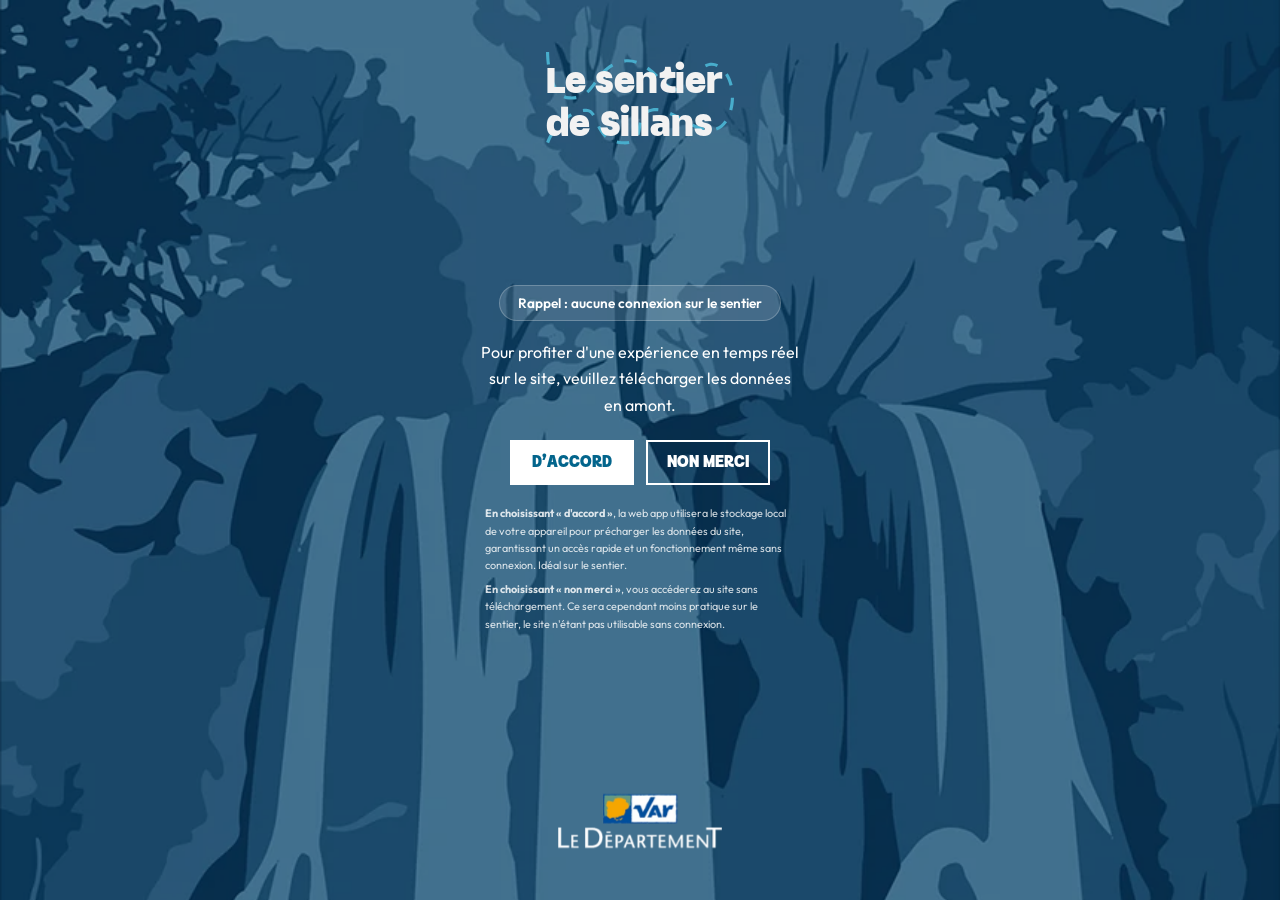
<file: index.html>
<!DOCTYPE html>
<html lang="fr">
<head>
    <meta charset="UTF-8">
    <meta name="viewport" content="width=device-width, initial-scale=1.0">
    <script src="version.js"></script>
    <script>if(localStorage.getItem('dlVersion')!==APP_VERSION){localStorage.removeItem('dlDone');}if(!localStorage.getItem('dlDone')&&!sessionStorage.getItem('acPassed')){location.replace('accueil.html');}</script>
    <title>Le Sentier de Sillans</title>
    <link rel="stylesheet" href="style.css">
</head>
<body>
    <script src="splash.js"></script>

    <header class="header">
        <div class="header-logo">
            <img src="images/logo.svg" alt="Le sentier de Sillans" class="logo-img">
        </div>
        <div class="header-weather">
            <svg id="weatherIcon" class="weather-icon" aria-hidden="true" viewBox="0 0 48 40" fill="none" xmlns="http://www.w3.org/2000/svg">
                <circle cx="30" cy="14" r="9" fill="white" opacity="0.9"/>
                <path d="M30 5 L30 2M30 23 L30 26M39 14 L42 14M21 14 L18 14M36.4 8.6 L38.5 6.5M23.6 19.4 L21.5 21.5M36.4 19.4 L38.5 21.5M23.6 8.6 L21.5 6.5" stroke="white" stroke-width="2" stroke-linecap="round" opacity="0.7"/>
                <rect x="6" y="20" width="28" height="14" rx="7" fill="white"/>
                <rect x="12" y="14" width="16" height="12" rx="6" fill="white"/>
            </svg>
            <span id="weatherText" class="weather-text">Couvert • 25°C</span>
        </div>
    </header>

    <main class="main-content">
        <div class="poi-notif" id="poiNotif" aria-live="polite"></div>
        <div class="map-container" id="mapContainer">
            <img src="images/carte.webp" alt="Carte du sentier de Sillans" class="map-image" id="mapImage" draggable="false">

            <!-- Panneau droit : téléchargement + interdictions -->
            <div class="prohib-panel">

                <!-- Téléchargement -->
                <div class="prohib-item" id="dlWidget">
                    <button class="dl-icon-btn" id="dlTriggerBtn" aria-label="Télécharger les données">
                        <svg viewBox="0 0 24 24" fill="none" xmlns="http://www.w3.org/2000/svg">
                            <path d="M21 15v4a2 2 0 01-2 2H5a2 2 0 01-2-2v-4" stroke="currentColor" stroke-width="2.5" stroke-linecap="round" stroke-linejoin="round"/>
                            <polyline points="7 10 12 15 17 10" stroke="currentColor" stroke-width="2.5" stroke-linecap="round" stroke-linejoin="round" fill="none"/>
                            <line x1="12" y1="15" x2="12" y2="3" stroke="currentColor" stroke-width="2.5" stroke-linecap="round"/>
                        </svg>
                    </button>
                    <div class="dl-content">
                        <div id="dlStateInit">
                            <p class="dl-panel-title">TÉLÉCHARGER LES DONNÉES<br>POUR UNE MEILLEURE NAVIGATION</p>
                            <div class="dl-panel-choices">
                                <button class="dl-btn-ok" id="dlBtnOk">D'ACCORD</button>
                                <button class="dl-btn-no" id="dlBtnNo">NON MERCI</button>
                            </div>
                        </div>
                        <div id="dlStateProgress" class="dl-hidden">
                            <p class="dl-panel-sub">Téléchargement en cours.</p>
                            <div class="dl-progress-track">
                                <div class="dl-progress-fill" id="dlProgressFill"></div>
                            </div>
                        </div>
                        <div id="dlStateDone" class="dl-hidden">
                            <p class="dl-panel-sub">Téléchargement fini.</p>
                            <svg class="dl-check-svg" viewBox="0 0 40 40" xmlns="http://www.w3.org/2000/svg">
                                <circle cx="20" cy="20" r="18" fill="#03658C"/>
                                <polyline points="11,20 17,27 29,12" fill="none" stroke="white" stroke-width="2.8" stroke-linecap="round" stroke-linejoin="round"/>
                            </svg>
                        </div>
                    </div>
                </div>

                <!-- Langue (démo visuelle) -->
                <button class="prohib-item lang-item" id="langBtn" aria-label="Changer de langue">
                    <span class="lang-code lang-current" id="langCurrent">FR</span>
                    <span class="lang-code lang-other" id="langOther">EN</span>
                </button>

                <!-- Baignade interdite -->
                <button class="prohib-item" id="prohibBtn1" aria-label="Baignade interdite">
                    <div class="prohib-icon">
                        <svg viewBox="0 0 24 24" fill="none" xmlns="http://www.w3.org/2000/svg">
                            <circle cx="14" cy="4" r="2" fill="#1A87AC"/>
                            <path d="M3 11l4 1.5 4-5 4.5 2" stroke="#1A87AC" stroke-width="2.8" stroke-linecap="round" stroke-linejoin="round"/>
                            <path d="M2 17c1.5-1.2 3-1.2 4.5 0s3 1.2 4.5 0 3-1.2 4.5 0 3 1.2 4.5 0" stroke="#1A87AC" stroke-width="2.4" stroke-linecap="round"/>
                            <path d="M2 21c1.5-1.2 3-1.2 4.5 0s3 1.2 4.5 0 3-1.2 4.5 0 3 1.2 4.5 0" stroke="#1A87AC" stroke-width="2.4" stroke-linecap="round"/>
                        </svg>
                    </div>
                    <div class="prohib-body">
                        <span class="prohib-title">Baignade interdite</span>
                        <span class="prohib-desc">Cours d'eau protégé</span>
                    </div>
                </button>

                <!-- Feu et cigarettes interdits -->
                <button class="prohib-item" id="prohibBtn2" aria-label="Fumer et faire du feu sont interdits">
                    <div class="prohib-icon">
                        <svg viewBox="0 0 24 24" fill="none" xmlns="http://www.w3.org/2000/svg">
                            <path d="M8.5 14.5A2.5 2.5 0 0011 12c0-1.38-.5-2-1-3-1.072-2.143-.224-4.054 2-6 .5 2.5 2 4.9 4 6.5 2 1.6 3 3.5 3 5.5a7 7 0 11-14 0c0-1.153.433-2.294 1-3a2.5 2.5 0 002.5 2.5z" stroke="#C67C24" stroke-width="2.4" stroke-linecap="round" stroke-linejoin="round"/>
                        </svg>
                    </div>
                    <div class="prohib-body">
                        <span class="prohib-title">Feu interdit</span>
                        <span class="prohib-desc">Risque d'incendie de forêt</span>
                    </div>
                </button>

            </div>
        </div>

        <div class="poi-banner" id="poiBanner">
            <div class="poi-banner-inner" id="poiBannerInner">
                <h2 class="poi-banner-title" id="poiBannerTitle"></h2>
                <div class="poi-banner-divider"></div>
                <div class="poi-banner-body">
                    <p class="poi-banner-desc" id="poiBannerDesc"></p>
                    <div class="poi-banner-thumb" id="poiBannerThumb"></div>
                </div>
                <div class="poi-banner-actions">
                    <button class="poi-banner-btn-primary" id="btnPoiSavoirPlus">En savoir plus</button>
                    <button class="poi-banner-btn-secondary" id="btnPoiValider">VALIDER L'ÉTAPE</button>
                </div>
            </div>
        </div>
    </main>

    <footer class="footer">
        <button class="footer-btn" aria-label="Informations" onclick="window.goTo('info.html')">
            <svg viewBox="0 0 24 24" fill="none" xmlns="http://www.w3.org/2000/svg">
                <circle cx="12" cy="12" r="10" stroke="#1a6b8a" stroke-width="2"/>
                <path d="M12 11 L12 17" stroke="#1a6b8a" stroke-width="2.5" stroke-linecap="round"/>
                <circle cx="12" cy="7.5" r="1.2" fill="#1a6b8a"/>
            </svg>
        </button>

        <div class="footer-center">
            <button class="footer-map-btn" aria-label="Carte">
                <svg viewBox="0 0 24 24" fill="none" xmlns="http://www.w3.org/2000/svg">
                    <path d="M12 2C8.13 2 5 5.13 5 9c0 5.25 7 13 7 13s7-7.75 7-13c0-3.87-3.13-7-7-7z" fill="white"/>
                    <circle cx="12" cy="9" r="2.5" fill="#1a6b8a"/>
                </svg>
            </button>
        </div>

        <button class="footer-btn" aria-label="Statistiques" onclick="window.goTo('stats.html')">
            <svg viewBox="0 0 24 24" fill="none" xmlns="http://www.w3.org/2000/svg">
                <rect x="4" y="13" width="3.5" height="7" rx="1" fill="#1a6b8a"/>
                <rect x="10.25" y="8" width="3.5" height="12" rx="1" fill="#1a6b8a"/>
                <rect x="16.5" y="4" width="3.5" height="16" rx="1" fill="#1a6b8a"/>
            </svg>
        </button>
    </footer>

    <div class="confirm-overlay" id="confirmOverlay">
        <div class="confirm-modal">
            <p class="confirm-question">Souhaitez-vous vraiment annuler la validation de cette étape&nbsp;?</p>
            <p class="confirm-warning">Annuler la validation d'une étape entraînera également l'annulation de toutes les étapes suivantes.</p>
            <div class="confirm-actions">
                <button class="confirm-btn-cancel" id="confirmCancel">Annuler</button>
                <button class="confirm-btn-confirm" id="confirmOk">Confirmer</button>
            </div>
        </div>
    </div>

    <script src="transitions.js"></script>
    <script src="weather.js"></script>
    <script src="data.js"></script>
    <script src="map.js"></script>
    <script src="download.js"></script>
</body>
</html>
</file>
<file: style.css>
@font-face {
    font-family: 'Marky';
    src: url('fonts/marky.otf') format('opentype'),
         url('fonts/marky.ttf') format('truetype');
    font-weight: normal;
    font-style: normal;
    font-display: swap;
}

@font-face {
    font-family: 'Outfit';
    src: url('fonts/Outfit-VariableFont_wght.ttf') format('truetype');
    font-weight: 100 900;
    font-style: normal;
    font-display: swap;
}

/* ── CHARTE GRAPHIQUE (couleurs & animations) ── */

:root {
    /* Couleurs */
    --c-primary: #03658C;
    --c-accent:  #48ADCC;
    --c-dark:    #02223a;
    /* Courbes de transition */
    --ease-spring:   cubic-bezier(0.34, 1.4, 0.64, 1);     /* entrées avec rebond */
    --ease-out:      cubic-bezier(0.25, 0.46, 0.45, 0.94); /* glissements (galerie, swipe) */
    --ease-standard: cubic-bezier(0.4, 0, 0.2, 1);         /* micro-interactions */
    /* Durées */
    --dur-in: 0.5s;     /* entrée de page / section */
    --stagger: 0.06s;   /* décalage entre éléments successifs */
}

/* Entrée de section commune à toutes les pages */
@keyframes pageIn {
    from { opacity: 0; transform: translateY(24px); }
    to   { opacity: 1; transform: translateY(0); }
}

* {
    margin: 0;
    padding: 0;
    box-sizing: border-box;
}

body {
    font-family: 'Outfit', sans-serif;
    font-weight: 400;
    background-color: #F2F2F2;
    display: flex;
    flex-direction: column;
    height: 100vh;
    height: 100dvh;
    overflow: hidden;
    max-width: 430px;
    margin: 0 auto;
}

h1, h2, h3 {
    font-family: 'Marky', sans-serif;
    font-weight: normal;
}

h4, h5, h6 {
    font-family: 'Outfit', sans-serif;
    font-weight: 700;
}

p {
    font-family: 'Outfit', sans-serif;
    font-weight: 400;
}

/* ── HEADER ── */

@keyframes slideDown {
    from { transform: translateY(-24px); }
    to   { transform: translateY(0); }
}

.header {
    background-color: #03658C;
    color: white;
    padding: 7px 18px;
    display: flex;
    justify-content: space-between;
    align-items: center;
    border-bottom: 2px solid #48ADCC;
    position: sticky;
    top: 0;
    z-index: 100;
    animation: slideDown var(--dur-in) var(--ease-spring) both;
    animation-delay: calc(var(--stagger) * 1);
}

.header-logo {
    display: flex;
    align-items: center;
    gap: 10px;
}

/* Variante bouton : logo cliquable → retour carte (toutes pages sauf index) */
button.header-logo {
    background: none;
    border: none;
    padding: 0;
    cursor: pointer;
}

.logo-img {
    height: 38px;
    width: auto;
    flex-shrink: 0;
}

.header-weather {
    display: flex;
    align-items: center;
    gap: 8px;
}

.weather-icon {
    width: 36px;
    height: 30px;
    flex-shrink: 0;
}

.weather-text {
    font-size: 0.8rem;
    white-space: nowrap;
    opacity: 0.95;
}

/* ── MAIN ── */

.main-content {
    flex: 1;
    overflow: hidden;
    display: flex;
    min-height: 0;
    position: relative;
}

/* ── MAP ── */

.map-container {
    flex: 1;
    position: relative;
    overflow: hidden;
    touch-action: none;
    cursor: grab;
    background-color: #c8dfc8;
}

.map-image {
    position: absolute;
    top: 0;
    left: 0;
    transform-origin: 0 0;
    will-change: transform;
    user-select: none;
    -webkit-user-drag: none;
    display: block;
    pointer-events: none;
}

.pois-layer {
    position: absolute;
    inset: 0;
    pointer-events: none;
    transform-origin: 0 0;
}

.poi {
    position: absolute;
    width: 30px;
    height: 30px;
    background-color: white;
    border-radius: 50%;
    border: none;
    box-shadow: 0 2px 8px rgba(0, 0, 0, 0.4);
    display: flex;
    align-items: center;
    justify-content: center;
    font-family: 'Marky', sans-serif;
    font-size: 19px;
    color: #03658C;
    pointer-events: auto;
    cursor: pointer;
    transition: background-color 0.2s, color 0.2s, box-shadow 0.2s;
}

.poi::before {
    content: '';
    position: absolute;
    inset: -8px;
    border-radius: 50%;
}

.poi.active,
.poi.validated {
    background-color: #03658C;
    color: white;
    box-shadow: 0 2px 12px rgba(3, 101, 140, 0.5);
}

@keyframes poiNextGlow {
    0%   { box-shadow: 0 2px 8px rgba(0,0,0,0.3), 0 0 0 0px rgba(72, 173, 204, 0.65); }
    70%  { box-shadow: 0 2px 8px rgba(0,0,0,0.05), 0 0 0 10px rgba(72, 173, 204, 0); }
    100% { box-shadow: 0 2px 8px rgba(0,0,0,0.3), 0 0 0 0px rgba(72, 173, 204, 0.65); }
}

.poi.next {
    transition: background-color 0.2s, color 0.2s;
    animation: poiNextGlow 1.8s ease-out infinite;
}

.poi.next::before {
    content: '';
    position: absolute;
    inset: -7px;
    border-radius: 50%;
    border: 3px solid white;
    pointer-events: none;
    animation: poiRingBounce 1.0s ease-in-out infinite;
}

@keyframes poiRingBounce {
    0%, 100% { transform: scale(1); }
    50%       { transform: scale(1.28); }
}

.poi-label {
    display: block;
}

/* ── POI NOTIFICATION ── */

.poi-notif {
    position: absolute;
    top: 10px;
    left: 50%;
    transform: translateX(-50%) translateY(-160%);
    white-space: nowrap;
    background: white;
    color: #2a9d7f;
    border-radius: 10px;
    padding: 10px 20px;
    font-family: 'Outfit', sans-serif;
    font-weight: 700;
    font-size: 0.85rem;
    text-align: center;
    z-index: 50;
    pointer-events: none;
    box-shadow: 0 4px 16px rgba(0, 0, 0, 0.12);
    transition: transform 0.38s var(--ease-spring);
}

.poi-notif.visible {
    transform: translateX(-50%) translateY(0);
}

/* ── POI BANNER ── */

@keyframes bannerSwipeFromRight {
    from { transform: translateX(100%); }
    to   { transform: translateX(0); }
}

@keyframes bannerSwipeFromLeft {
    from { transform: translateX(-100%); }
    to   { transform: translateX(0); }
}

.poi-banner {
    position: absolute;
    bottom: 30px;
    left: 12px;
    right: 12px;
    background: #F2F2F2;
    border-radius: 16px;
    box-shadow: 0 4px 24px rgba(0, 0, 0, 0.18);
    z-index: 40;
    overflow: hidden;
    transform: translateY(120%);
    transition: transform 0.45s var(--ease-spring);
}

.poi-banner.visible {
    transform: translateY(0);
}

.poi-banner-inner {
    padding: 14px 16px 16px;
}

.poi-banner-inner.from-right {
    animation: bannerSwipeFromRight 0.32s var(--ease-out) both;
}

.poi-banner-inner.from-left {
    animation: bannerSwipeFromLeft 0.32s var(--ease-out) both;
}

.poi-banner-title {
    font-family: 'Outfit', sans-serif;
    font-weight: 700;
    font-size: 1rem;
    color: #03658C;
    line-height: 1.25;
    margin-bottom: 8px;
}

.poi-banner-divider {
    border: none;
    border-top: 1.5px dashed #48ADCC;
    margin-bottom: 10px;
    opacity: 0.7;
}

.poi-banner-body {
    display: flex;
    gap: 12px;
    margin-bottom: 12px;
    align-items: flex-start;
}

.poi-banner-desc {
    flex: 1;
    font-size: 0.78rem;
    line-height: 1.5;
    color: #444;
    overflow: hidden;
    display: -webkit-box;
    -webkit-line-clamp: 4;
    -webkit-box-orient: vertical;
}

.poi-banner-thumb {
    width: 88px;
    height: 88px;
    border-radius: 10px;
    flex-shrink: 0;
    overflow: hidden;
    background: linear-gradient(160deg, #48ADCC, #03658C);
}

.poi-banner-thumb img {
    width: 100%;
    height: 100%;
    object-fit: cover;
    display: block;
}

.poi-banner-actions {
    display: flex;
    gap: 10px;
}

.poi-banner-btn-primary {
    flex: 1;
    background: #03658C;
    color: white;
    border: 2px solid #03658C;
    border-radius: 8px;
    padding: 10px 8px;
    font-family: 'Outfit', sans-serif;
    font-weight: 700;
    font-size: 0.82rem;
    cursor: pointer;
    transition: opacity 0.15s;
}

.poi-banner-btn-primary:active {
    opacity: 0.8;
}

.poi-banner-btn-secondary {
    flex: 1;
    background: #48ADCC;
    color: white;
    border: none;
    border-radius: 8px;
    padding: 10px 8px;
    font-family: 'Outfit', sans-serif;
    font-weight: 700;
    font-size: 0.76rem;
    letter-spacing: 0.04em;
    text-transform: uppercase;
    cursor: pointer;
    transition: opacity 0.15s, background 0.2s;
}

.poi-banner-btn-secondary.validated {
    background: #2a9d7f;
    letter-spacing: 0;
    text-transform: none;
    font-size: 0.8rem;
}

.poi-banner-btn-secondary:active {
    opacity: 0.8;
}

/* ── CONFIRMATION MODAL ── */

.confirm-overlay {
    position: fixed;
    inset: 0;
    background: rgba(0, 0, 0, 0.45);
    z-index: 200;
    display: flex;
    align-items: center;
    justify-content: center;
    opacity: 0;
    pointer-events: none;
    transition: opacity 0.2s;
}

.confirm-overlay.visible {
    opacity: 1;
    pointer-events: auto;
}

.confirm-modal {
    background: white;
    border-radius: 16px;
    padding: 24px 20px 20px;
    margin: 0 24px;
    max-width: 360px;
    width: 100%;
    box-shadow: 0 8px 32px rgba(0, 0, 0, 0.2);
    transform: scale(0.95);
    transition: transform 0.2s var(--ease-spring);
}

.confirm-overlay.visible .confirm-modal {
    transform: scale(1);
}

.confirm-question {
    font-family: 'Outfit', sans-serif;
    font-weight: 700;
    font-size: 0.98rem;
    color: #03658C;
    line-height: 1.4;
    margin-bottom: 10px;
}

.confirm-warning {
    font-family: 'Outfit', sans-serif;
    font-weight: 400;
    font-size: 0.72rem;
    color: #999;
    line-height: 1.5;
    margin-bottom: 20px;
}

.confirm-actions {
    display: flex;
    gap: 10px;
}

.confirm-btn-cancel {
    flex: 1;
    background: #03658C;
    color: white;
    border: none;
    border-radius: 8px;
    padding: 11px 8px;
    font-family: 'Outfit', sans-serif;
    font-weight: 700;
    font-size: 0.85rem;
    cursor: pointer;
    transition: opacity 0.15s;
}

.confirm-btn-confirm {
    flex: 1;
    background: white;
    color: #03658C;
    border: 2px solid #03658C;
    border-radius: 8px;
    padding: 11px 8px;
    font-family: 'Outfit', sans-serif;
    font-weight: 700;
    font-size: 0.85rem;
    cursor: pointer;
    transition: opacity 0.15s;
}

.confirm-btn-cancel:active,
.confirm-btn-confirm:active {
    opacity: 0.75;
}

/* ── FOOTER ── */

@keyframes slideUp {
    from { transform: translateY(24px); }
    to   { transform: translateY(0); }
}

.footer {
    background-color: #F2F2F2;
    border-top: 2px solid #48ADCC;
    display: flex;
    justify-content: space-around;
    align-items: center;
    padding: 6px 20px 10px;
    position: sticky;
    bottom: 0;
    z-index: 100;
    animation: slideUp var(--dur-in) var(--ease-spring) both;
    animation-delay: calc(var(--stagger) * 2);
}

.footer-btn {
    background: none;
    border: none;
    cursor: pointer;
    padding: 6px;
    display: flex;
    align-items: center;
    justify-content: center;
}

.footer-btn svg {
    width: 24px;
    height: 24px;
}

.footer-center {
    display: flex;
    align-items: center;
    justify-content: center;
    margin-top: -22px;
}

.footer-map-btn {
    width: 52px;
    height: 52px;
    border-radius: 50%;
    background-color: #03658C;
    border: 3px solid #F2F2F2;
    box-shadow: 0 4px 12px rgba(26, 107, 138, 0.4);
    cursor: pointer;
    display: flex;
    align-items: center;
    justify-content: center;
    transition: transform 0.15s ease, box-shadow 0.15s ease;
}

.footer-map-btn:active {
    transform: scale(0.95);
    box-shadow: 0 2px 6px rgba(26, 107, 138, 0.3);
}

.footer-map-btn svg {
    width: 26px;
    height: 26px;
}

/* Indicateur de page active (point sous l'icône) — utilisé par toutes les pages */
.footer-btn--active {
    position: relative;
}

.footer-btn--active::after {
    content: '';
    position: absolute;
    bottom: 3px;
    left: 50%;
    transform: translateX(-50%);
    width: 4px;
    height: 4px;
    border-radius: 50%;
    background: var(--c-primary);
}

/* ── PANNEAU DROIT (téléchargement + interdictions) ── */

.dl-hidden {
    display: none !important;
}

/* Colonne positionnée à droite */
.prohib-panel {
    position: absolute;
    top: 12px;
    right: 0;
    z-index: 50;
    display: flex;
    flex-direction: column;
    align-items: flex-end;
    gap: 10px;
}

/* ── Base commune : rectangle extensible (tab depuis le bord droit) ── */
.prohib-item {
    display: flex;
    flex-direction: row;
    justify-content: flex-start;
    align-items: center;
    background: white;
    border-radius: 4px 0 0 4px;
    box-shadow: -2px 2px 10px rgba(0, 0, 0, 0.2);
    overflow: hidden;
    width: 44px;
    height: 44px;
    border: none;
    padding: 0;
    cursor: pointer;
    transition: width 0.25s var(--ease-standard);
}

.prohib-item.prohib-open {
    width: 220px;
}

/* ── Icône SVG (carré fixe à gauche) ── */
.prohib-icon {
    width: 44px;
    height: 44px;
    flex-shrink: 0;
    display: flex;
    align-items: center;
    justify-content: center;
    padding: 10px;
    box-sizing: border-box;
}

.prohib-icon svg {
    width: 100%;
    height: 100%;
}

/* ── Corps texte (titre + desc, glisse vers la droite) ── */
.prohib-body {
    flex: 1;
    min-width: 0;
    padding: 0 12px 0 6px;
    opacity: 0;
    transition: opacity 0.12s ease 0.1s;
    display: flex;
    flex-direction: column;
    justify-content: center;
    gap: 2px;
}

.prohib-item.prohib-open .prohib-body {
    opacity: 1;
}

.prohib-title {
    font-family: 'Outfit', sans-serif;
    font-size: 0.72rem;
    font-weight: 700;
    color: #2a3540;
    white-space: nowrap;
    line-height: 1.2;
}

.prohib-desc {
    font-family: 'Outfit', sans-serif;
    font-size: 0.6rem;
    font-weight: 400;
    color: #7a8a92;
    white-space: nowrap;
    line-height: 1.2;
}

/* ── Languette langue (démo : FR/EN) ── */
.prohib-item.lang-item.prohib-open {
    width: 88px;
}

.lang-code {
    width: 44px;
    height: 44px;
    flex-shrink: 0;
    display: flex;
    align-items: center;
    justify-content: center;
    font-family: 'Outfit', sans-serif;
    font-size: 0.8rem;
    font-weight: 800;
    letter-spacing: 0.02em;
}

.lang-current {
    color: var(--c-primary);
}

.lang-other {
    color: #7a8a92;
    border-left: 1px solid #e4ebef;
    opacity: 0;
    transition: opacity 0.12s ease 0.1s;
}

.lang-item.prohib-open .lang-other {
    opacity: 1;
}

/* ── Widget téléchargement : override hauteur + largeur ── */
#dlWidget {
    height: auto;
    max-height: 44px;
    align-items: flex-start;
    transition: width 0.25s var(--ease-standard), max-height 0.3s ease;
}

#dlWidget.prohib-open {
    width: 255px;
    max-height: 110px;
}

/* Contenu texte (droite, masqué par défaut) */
.dl-content {
    flex: 1;
    min-width: 0;
    padding: 10px 14px 10px 10px;
    opacity: 0;
    transition: opacity 0.14s ease 0.1s;
}

#dlWidget.prohib-open .dl-content {
    opacity: 1;
}

/* Icône bouton (gauche, toujours visible) */
.dl-icon-btn {
    width: 44px;
    height: 44px;
    flex-shrink: 0;
    background: transparent;
    border: none;
    display: flex;
    align-items: center;
    justify-content: center;
    cursor: pointer;
    color: #E84F4F;
    padding: 0;
}

.dl-icon-btn svg {
    width: 22px;
    height: 22px;
}

.dl-panel-title {
    font-family: 'Outfit', sans-serif;
    font-size: 0.6rem;
    font-weight: 700;
    color: #03658C;
    text-transform: uppercase;
    letter-spacing: 0.04em;
    line-height: 1.55;
    margin-bottom: 8px;
}

.dl-panel-choices {
    display: flex;
    justify-content: space-between;
    align-items: center;
}

.dl-btn-ok {
    font-family: 'Marky', sans-serif;
    font-size: 0.9rem;
    font-weight: normal;
    color: #03658C;
    background: none;
    border: none;
    cursor: pointer;
    padding: 2px 0;
    text-transform: uppercase;
}

.dl-btn-no {
    font-family: 'Marky', sans-serif;
    font-size: 0.9rem;
    font-weight: normal;
    color: #E84F4F;
    background: none;
    border: none;
    cursor: pointer;
    padding: 2px 0;
    text-transform: uppercase;
}

.dl-panel-sub {
    font-family: 'Outfit', sans-serif;
    font-size: 0.7rem;
    font-weight: 400;
    color: #03658C;
    margin-bottom: 8px;
    line-height: 1.4;
}

.dl-progress-track {
    height: 5px;
    background: #DDE8EF;
    overflow: hidden;
}

.dl-progress-fill {
    height: 100%;
    width: 0%;
    background: #03658C;
    transition: width 0.1s linear;
}

.dl-check-svg {
    display: block;
    width: 26px;
    height: 26px;
    margin: 4px auto;
}

/* ── ACCESSIBILITÉ : réduire les animations si demandé par l'OS ── */

@media (prefers-reduced-motion: reduce) {
    *, *::before, *::after {
        animation-duration: 0.01ms !important;
        animation-iteration-count: 1 !important;
        transition-duration: 0.01ms !important;
    }
}
</file>
<file: accueil.css>
/* ── Override body (style.css fournit max-width:430px, margin:0 auto) ── */
body {
    background-color: #02223a;
    background-image: url('images/accueil-fond.webp');
    background-size: cover;
    background-position: center top;
    height: auto;
    min-height: 100dvh;
    overflow-x: hidden;
    overflow-y: auto;
}

/* ── Wrapper ──────────────────────────────────────────────────────────── */
.ac-wrapper {
    flex: 1;
    display: flex;
    flex-direction: column;
    align-items: center;
    padding: 0 22px;
    text-align: center;
    color: white;
    position: relative;
    min-height: 100dvh;
}

/* Overlay sombre sur le fond */
.ac-wrapper::before {
    content: '';
    position: fixed;
    inset: 0;
    background: rgba(2, 28, 50, 0.52);
    pointer-events: none;
    z-index: 0;
}

.ac-wrapper > * {
    position: relative;
    z-index: 1;
}

/* ── Logo haut ────────────────────────────────────────────────────────── */
.ac-top {
    padding-top: 52px;
    padding-bottom: 10px;
    flex-shrink: 0;
}

.ac-logo {
    height: 96px;
    width: auto;
}

/* ── Bloc central (flex:1 → centré verticalement) ────────────────────── */
.ac-main {
    flex: 1;
    display: flex;
    flex-direction: column;
    align-items: center;
    justify-content: center;
    width: 100%;
    gap: 14px;
    padding: 18px 0;
}

/* ── Rappel (pastille) ────────────────────────────────────────────────── */
.ac-rappel {
    font-family: 'Outfit', sans-serif;
    font-size: 0.85rem;
    font-weight: 600;
    color: white;
    background: rgba(255, 255, 255, 0.13);
    border: 1px solid rgba(255, 255, 255, 0.22);
    border-radius: 999px;
    padding: 8px 18px;
    margin: 0 0 18px;
}

/* ── Contenu initial ──────────────────────────────────────────────────── */
.ac-initial {
    display: flex;
    flex-direction: column;
    align-items: center;
    width: 100%;
}

.ac-desc {
    font-family: 'Outfit', sans-serif;
    font-size: 1rem;
    font-weight: 400;
    color: white;
    line-height: 1.65;
    margin-bottom: 22px;
    max-width: 320px;
}

/* ── Boutons ──────────────────────────────────────────────────────────── */
.ac-btns {
    display: flex;
    gap: 12px;
    margin-bottom: 20px;
    width: 100%;
    max-width: 260px;
}

.ac-btn {
    flex: 1;
    font-family: 'Marky', sans-serif;
    font-weight: normal;
    font-size: 1rem;
    background: white;
    color: #03658C;
    border: 2px solid white;
    border-radius: 0;
    padding: 13px 4px;
    cursor: pointer;
    text-transform: uppercase;
    transition: opacity 0.15s ease;
    white-space: nowrap;
}

.ac-btn#acBtnNo {
    background: transparent;
    color: white;
}

.ac-btn:active {
    opacity: 0.75;
}

/* ── Texte fin ────────────────────────────────────────────────────────── */
.ac-fine {
    font-family: 'Outfit', sans-serif;
    font-size: 0.68rem;
    color: white;
    opacity: 0.82;
    line-height: 1.6;
    max-width: 310px;
    text-align: left;
    margin-bottom: 16px;
}

.ac-fine p {
    font-family: 'Outfit', sans-serif;
    margin-bottom: 6px;
}

.ac-fine strong {
    font-weight: 700;
}

/* ── Logo Var ─────────────────────────────────────────────────────────── */
.ac-footer {
    padding: 16px 0 48px;
    flex-shrink: 0;
}

.ac-var {
    height: 54px;
    width: auto;
}

/* ── État téléchargement ──────────────────────────────────────────────── */
.ac-dl {
    display: none;
    flex-direction: column;
    align-items: center;
    width: 100%;
    gap: 18px;
}

.ac-dl.active {
    display: flex;
}

.ac-warning {
    font-family: 'Outfit', sans-serif;
    font-size: 0.95rem;
    font-weight: 600;
    color: white;
    line-height: 1.6;
    opacity: 0.92;
}

/* ── Cercle de progression ────────────────────────────────────────────── */
.ac-ring-wrap {
    position: relative;
    width: 132px;
    height: 132px;
    flex-shrink: 0;
}

.ac-ring-svg {
    width: 132px;
    height: 132px;
    transform: rotate(-90deg);
}

.ac-ring-track {
    fill: none;
    stroke: rgba(255, 255, 255, 0.2);
    stroke-width: 5;
}

.ac-ring-fill {
    fill: none;
    stroke: white;
    stroke-width: 5;
    stroke-dasharray: 326.73;
    stroke-dashoffset: 326.73;
    stroke-linecap: round;
    transition: stroke-dashoffset 0.1s linear;
}

.ac-ring-label {
    position: absolute;
    top: 50%;
    left: 50%;
    transform: translate(-50%, -50%);
    font-family: 'Marky', sans-serif;
    font-size: 2.3rem;
    color: white;
    line-height: 1;
    white-space: nowrap;
    display: flex;
    align-items: center;
    justify-content: center;
    pointer-events: none;
}

/* ── Textes fin de téléchargement (espace réservé : layout stable) ────── */
.ac-status {
    display: flex;
    flex-direction: column;
    align-items: center;
    gap: 3px;
    min-height: 42px;
}

.ac-done {
    font-family: 'Outfit', sans-serif;
    font-size: 0.95rem;
    color: white;
    visibility: hidden;
}

.ac-done.visible { visibility: visible; }

.ac-redirect {
    font-family: 'Outfit', sans-serif;
    font-size: 0.9rem;
    color: white;
    opacity: 0.82;
    visibility: hidden;
}

.ac-redirect.visible { visibility: visible; }

/* ── Interdictions principales (pendant l'attente) ────────────────────── */
.ac-rules {
    display: flex;
    flex-direction: column;
    align-items: center;
    gap: 10px;
    width: 100%;
    max-width: 320px;
}

.ac-rules-tag {
    font-family: 'Outfit', sans-serif;
    font-size: 0.62rem;
    font-weight: 700;
    letter-spacing: 0.14em;
    text-transform: uppercase;
    color: rgba(255, 255, 255, 0.6);
    animation: pageIn var(--dur-in) var(--ease-spring) both;
    animation-delay: calc(var(--stagger) * 1);
}

.ac-rule-card {
    display: flex;
    align-items: center;
    gap: 13px;
    width: 100%;
    text-align: left;
    background: rgba(255, 255, 255, 0.12);
    border: 1px solid rgba(255, 255, 255, 0.18);
    border-radius: 14px;
    padding: 12px 16px;
    backdrop-filter: blur(8px);
    -webkit-backdrop-filter: blur(8px);
    animation: pageIn var(--dur-in) var(--ease-spring) both;
}

.ac-rule-card:nth-of-type(1) { animation-delay: calc(var(--stagger) * 2); }
.ac-rule-card:nth-of-type(2) { animation-delay: calc(var(--stagger) * 3); }

.ac-rule-icon {
    width: 42px;
    height: 42px;
    border-radius: 50%;
    background: white;
    display: flex;
    align-items: center;
    justify-content: center;
    padding: 9px;
    box-sizing: border-box;
    flex-shrink: 0;
}

.ac-rule-icon svg {
    width: 100%;
    height: 100%;
}

.ac-rule-body {
    display: flex;
    flex-direction: column;
    gap: 2px;
}

.ac-rule-title {
    font-family: 'Outfit', sans-serif;
    font-size: 0.88rem;
    font-weight: 700;
    color: white;
    line-height: 1.2;
}

.ac-rule-sub {
    font-family: 'Outfit', sans-serif;
    font-size: 0.72rem;
    font-weight: 400;
    color: rgba(255, 255, 255, 0.65);
    line-height: 1.3;
}
</file>
<file: info-pages.css>
/* ── Override scroll (comme interet.html) ────────────────────────────────── */
body {
    height: auto;
    min-height: 100dvh;
    overflow: auto;
}

.main-content {
    display: block;
    overflow: visible;
}

/* ── Bouton retour flottant ──────────────────────────────────────────────── */
.ip-back {
    position: absolute;
    top: 14px;
    left: 14px;
    z-index: 10;
    width: 36px;
    height: 36px;
    border-radius: 50%;
    background: rgba(255, 255, 255, 0.18);
    backdrop-filter: blur(8px);
    -webkit-backdrop-filter: blur(8px);
    border: none;
    cursor: pointer;
    display: flex;
    align-items: center;
    justify-content: center;
    box-shadow: 0 2px 8px rgba(0, 0, 0, 0.2);
}

.ip-back svg {
    width: 20px;
    height: 20px;
}

/* Animations d'entrée : keyframe pageIn + tokens définis dans style.css */


/* ══════════════════════════════════════════════════════════════════════════
   LE CODE VERT  (info-charte.html)
══════════════════════════════════════════════════════════════════════════ */

/* ── Héro ──────────────────────────────────────────────────────────────── */
.ic-hero {
    position: relative;
    background: linear-gradient(150deg, #0c4a24 0%, #1a6b3a 60%, #228b4a 100%);
    padding: 64px 24px 36px;
    overflow: hidden;
}

.ic-hero-deco {
    position: absolute;
    right: -20px;
    bottom: -30px;
    font-family: 'Marky', sans-serif;
    font-size: 12rem;
    color: rgba(255, 255, 255, 0.06);
    line-height: 1;
    pointer-events: none;
    user-select: none;
}

.ic-hero-tag {
    font-family: 'Outfit', sans-serif;
    font-size: 0.6rem;
    font-weight: 600;
    letter-spacing: 0.12em;
    text-transform: uppercase;
    color: rgba(255, 255, 255, 0.55);
    margin-bottom: 10px;
}

.ic-hero-title {
    font-family: 'Marky', sans-serif;
    font-size: 3.6rem;
    color: white;
    line-height: 0.95;
    margin-bottom: 14px;
}

.ic-hero-sub {
    font-family: 'Outfit', sans-serif;
    font-size: 0.82rem;
    font-weight: 400;
    color: rgba(255, 255, 255, 0.68);
    line-height: 1.5;
}

/* ── Règles ────────────────────────────────────────────────────────────── */
.ic-rules {
    background: #fff;
    padding-bottom: 20px;
}

.ic-rule {
    position: relative;
    overflow: hidden;
    padding: 22px 20px 22px 22px;
    border-bottom: 1px solid rgba(0, 0, 0, 0.07);
    animation: pageIn var(--dur-in) var(--ease-spring) both;
}

.ic-rule:nth-child(1) { animation-delay: calc(var(--stagger) * 1); }
.ic-rule:nth-child(2) { animation-delay: calc(var(--stagger) * 2); }
.ic-rule:nth-child(3) { animation-delay: calc(var(--stagger) * 3); }
.ic-rule:nth-child(4) { animation-delay: calc(var(--stagger) * 4); }
.ic-rule:nth-child(5) { animation-delay: calc(var(--stagger) * 5); }
.ic-rule:nth-child(6) { animation-delay: calc(var(--stagger) * 6); }

/* Barre d'accent gauche */
.ic-rule::before {
    content: '';
    position: absolute;
    left: 0;
    top: 18px;
    bottom: 18px;
    width: 3px;
    background: #1a7040;
    border-radius: 0 2px 2px 0;
}

/* Grand chiffre en fond */
.ic-rule-num {
    position: absolute;
    right: 6px;
    top: 50%;
    transform: translateY(-50%);
    font-family: 'Marky', sans-serif;
    font-size: 8rem;
    color: rgba(26, 107, 58, 0.09);
    line-height: 1;
    pointer-events: none;
    user-select: none;
}

.ic-rule-cat {
    font-family: 'Outfit', sans-serif;
    font-size: 0.57rem;
    font-weight: 700;
    letter-spacing: 0.1em;
    text-transform: uppercase;
    color: #1a7040;
    display: block;
    margin-bottom: 5px;
}

.ic-rule-title {
    font-family: 'Marky', sans-serif;
    font-size: 1.65rem;
    color: #02223a;
    line-height: 1.05;
    margin-bottom: 7px;
}

.ic-rule-desc {
    font-family: 'Outfit', sans-serif;
    font-size: 0.78rem;
    font-weight: 400;
    color: #4a5a62;
    line-height: 1.55;
    max-width: 85%;
}


/* ══════════════════════════════════════════════════════════════════════════
   BESOIN D'AIDE  (info-aide.html)
══════════════════════════════════════════════════════════════════════════ */

/* ── Grille urgences ───────────────────────────────────────────────────── */
.ia-grid {
    display: grid;
    grid-template-columns: 1fr 1fr;
    gap: 3px;
    background: #02223a;
}

.ia-tile {
    display: flex;
    flex-direction: column;
    align-items: center;
    justify-content: center;
    gap: 4px;
    padding: 28px 12px;
    text-decoration: none;
    cursor: pointer;
    -webkit-tap-highlight-color: transparent;
    animation: pageIn var(--dur-in) var(--ease-spring) both;
}

.ia-tile:nth-child(1) { animation-delay: calc(var(--stagger) * 1); }
.ia-tile:nth-child(2) { animation-delay: calc(var(--stagger) * 2); }
.ia-tile:nth-child(3) { animation-delay: calc(var(--stagger) * 3); }
.ia-tile:nth-child(4) { animation-delay: calc(var(--stagger) * 4); }

.ia-tile:active { filter: brightness(0.88); }

.ia-tile--red    { background: #B71C1C; }
.ia-tile--orange { background: #BF360C; }
.ia-tile--navy   { background: #1A237E; }
.ia-tile--teal   { background: #00695C; }

.ia-tile-num {
    font-family: 'Marky', sans-serif;
    font-size: 5.2rem;
    color: white;
    line-height: 1;
}

.ia-tile-label {
    font-family: 'Outfit', sans-serif;
    font-size: 0.72rem;
    font-weight: 700;
    letter-spacing: 0.08em;
    text-transform: uppercase;
    color: rgba(255, 255, 255, 0.9);
}

.ia-tile-sub {
    font-family: 'Outfit', sans-serif;
    font-size: 0.6rem;
    font-weight: 400;
    color: rgba(255, 255, 255, 0.55);
    text-align: center;
    line-height: 1.3;
}

/* ── Titre de section ──────────────────────────────────────────────────── */
.ia-section-title {
    font-family: 'Outfit', sans-serif;
    font-size: 0.6rem;
    font-weight: 700;
    letter-spacing: 0.12em;
    text-transform: uppercase;
    color: #7a8a92;
    padding: 22px 20px 10px;
}

/* ── Carte contact ─────────────────────────────────────────────────────── */
.ia-contact {
    display: flex;
    align-items: center;
    gap: 14px;
    padding: 14px 20px;
    background: white;
    border-bottom: 1px solid rgba(0, 0, 0, 0.07);
    text-decoration: none;
    -webkit-tap-highlight-color: transparent;
    animation: pageIn var(--dur-in) var(--ease-spring) both;
}

.ia-contact:nth-of-type(1) { animation-delay: calc(var(--stagger) * 5); }
.ia-contact:nth-of-type(2) { animation-delay: calc(var(--stagger) * 6); }
.ia-contact:nth-of-type(3) { animation-delay: calc(var(--stagger) * 7); }
.ia-contact:nth-of-type(4) { animation-delay: calc(var(--stagger) * 8); }

.ia-contact:active { background: #f0f4f6; }

.ia-contact-icon {
    width: 40px;
    height: 40px;
    border-radius: 50%;
    background: #e8f3f7;
    display: flex;
    align-items: center;
    justify-content: center;
    flex-shrink: 0;
}

.ia-contact-icon svg {
    width: 18px;
    height: 18px;
    color: #03658C;
}

.ia-contact-body {
    flex: 1;
    min-width: 0;
}

.ia-contact-name {
    font-family: 'Outfit', sans-serif;
    font-size: 0.82rem;
    font-weight: 600;
    color: #02223a;
    display: block;
}

.ia-contact-info {
    font-family: 'Outfit', sans-serif;
    font-size: 0.72rem;
    font-weight: 400;
    color: #7a8a92;
}

.ia-contact-chevron {
    width: 18px;
    height: 18px;
    color: #c0ccd2;
    flex-shrink: 0;
}

/* ── Note bas de page ──────────────────────────────────────────────────── */
.ia-note {
    font-family: 'Outfit', sans-serif;
    font-size: 0.7rem;
    color: #7a8a92;
    line-height: 1.5;
    padding: 16px 20px 20px;
    background: white;
}


/* ══════════════════════════════════════════════════════════════════════════
   À PROPOS  (info-apropos.html)
══════════════════════════════════════════════════════════════════════════ */

/* ── Héro ──────────────────────────────────────────────────────────────── */
.iap-hero {
    position: relative;
    background: linear-gradient(150deg, #02223a 0%, #03658C 100%);
    padding: 48px 24px 36px;
    display: flex;
    flex-direction: column;
    align-items: center;
    text-align: center;
    gap: 10px;
    overflow: hidden;
}

.iap-hero-video {
    position: absolute;
    inset: 0;
    width: 100%;
    height: 100%;
    object-fit: cover;
}

.iap-hero-overlay {
    position: absolute;
    inset: 0;
    background: linear-gradient(150deg, rgba(2,34,58,0.78) 0%, rgba(3,101,140,0.72) 100%);
}

.iap-hero > :not(.iap-hero-video):not(.iap-hero-overlay):not(.ip-back) {
    position: relative;
    z-index: 1;
}

.iap-hero-title {
    font-family: 'Marky', sans-serif;
    font-size: 1.8rem;
    color: white;
    line-height: 1.1;
}

.iap-hero-tagline {
    font-family: 'Outfit', sans-serif;
    font-size: 0.78rem;
    color: rgba(255, 255, 255, 0.6);
    line-height: 1.4;
}

/* ── Section ───────────────────────────────────────────────────────────── */
.iap-section {
    background: white;
    padding: 24px 20px;
    border-bottom: 1px solid rgba(0, 0, 0, 0.07);
    animation: pageIn var(--dur-in) var(--ease-spring) both;
}

.iap-section:nth-child(1) { animation-delay: calc(var(--stagger) * 1); }
.iap-section:nth-child(2) { animation-delay: calc(var(--stagger) * 2); }
.iap-section:nth-child(3) { animation-delay: calc(var(--stagger) * 3); }

.iap-section-tag {
    font-family: 'Outfit', sans-serif;
    font-size: 0.57rem;
    font-weight: 700;
    letter-spacing: 0.12em;
    text-transform: uppercase;
    color: #03658C;
    display: block;
    margin-bottom: 10px;
}

.iap-section-title {
    font-family: 'Marky', sans-serif;
    font-size: 1.6rem;
    color: #02223a;
    line-height: 1.05;
    margin-bottom: 10px;
}

.iap-text {
    font-family: 'Outfit', sans-serif;
    font-size: 0.8rem;
    color: #4a5a62;
    line-height: 1.6;
}

/* ── Ligne de confidentialité ──────────────────────────────────────────── */
.iap-check-list {
    display: flex;
    flex-direction: column;
    gap: 10px;
    margin-top: 14px;
}

.iap-check {
    display: flex;
    align-items: flex-start;
    gap: 10px;
}

.iap-check-dot {
    width: 22px;
    height: 22px;
    border-radius: 50%;
    background: #e8f3f7;
    display: flex;
    align-items: center;
    justify-content: center;
    flex-shrink: 0;
    margin-top: 1px;
}

.iap-check-dot svg {
    width: 12px;
    height: 12px;
    color: #03658C;
}

.iap-check-text {
    font-family: 'Outfit', sans-serif;
    font-size: 0.8rem;
    color: #2a3540;
    line-height: 1.4;
}

.iap-check-text span {
    font-weight: 600;
    color: #02223a;
}

/* ── Crédits ───────────────────────────────────────────────────────────── */
.iap-credits {
    padding: 20px 20px 32px;
    display: flex;
    flex-direction: column;
    gap: 3px;
    animation: pageIn var(--dur-in) var(--ease-spring) both;
    animation-delay: calc(var(--stagger) * 4);
}

.iap-credits-line {
    font-family: 'Outfit', sans-serif;
    font-size: 0.72rem;
    color: #7a8a92;
    line-height: 1.5;
}

.iap-credits-line strong {
    color: #4a5a62;
    font-weight: 600;
}
</file>
<file: info.css>
/* ── Conteneur des trois tuiles ──────────────────────────────────────────── */
.info-sections {
    flex: 1;
    display: flex;
    flex-direction: column;
    gap: 2px;
    background: #02223a;
}

/* ── Tuile individuelle ───────────────────────────────────────────────────── */
.info-section {
    flex: 1;
    position: relative;
    overflow: hidden;
    display: flex;
    align-items: stretch;
    border: none;
    padding: 0;
    cursor: pointer;
    text-align: left;
    -webkit-tap-highlight-color: transparent;
}

/* ── Photo de fond ───────────────────────────────────────────────────────── */
.info-bg {
    position: absolute;
    inset: 0;
    background-size: cover;
    background-position: center;
    transition: transform 0.45s ease;
}

.info-section:active .info-bg {
    transform: scale(1.04);
}

/* ── Dégradé sombre par-dessus la photo ─────────────────────────────────── */
.info-overlay {
    position: absolute;
    inset: 0;
    background: linear-gradient(110deg, rgba(2,34,58,0.80) 0%, rgba(2,34,58,0.38) 100%);
}

/* ── Corps texte + chevron ───────────────────────────────────────────────── */
.info-body {
    position: relative;
    z-index: 2;
    width: 100%;
    display: flex;
    align-items: center;
    justify-content: space-between;
    padding: 0 22px;
    /* Entrée : keyframe pageIn + tokens définis dans style.css */
    animation: pageIn var(--dur-in) var(--ease-spring) both;
}

.info-section:nth-child(1) .info-body { animation-delay: calc(var(--stagger) * 1); }
.info-section:nth-child(2) .info-body { animation-delay: calc(var(--stagger) * 2); }
.info-section:nth-child(3) .info-body { animation-delay: calc(var(--stagger) * 3); }

.info-text {
    display: flex;
    flex-direction: column;
    gap: 4px;
}

/* ── Étiquette (tag) ─────────────────────────────────────────────────────── */
.info-tag {
    font-family: 'Outfit', sans-serif;
    font-size: 0.6rem;
    font-weight: 600;
    letter-spacing: 0.1em;
    text-transform: uppercase;
    color: rgba(255, 255, 255, 0.55);
}

/* ── Titre principal ─────────────────────────────────────────────────────── */
.info-title {
    font-family: 'Marky', sans-serif;
    font-size: 2.4rem;
    color: white;
    line-height: 1;
}

/* ── Sous-titre ──────────────────────────────────────────────────────────── */
.info-sub {
    font-family: 'Outfit', sans-serif;
    font-size: 0.72rem;
    font-weight: 400;
    color: rgba(255, 255, 255, 0.62);
    margin: 0;
}

/* ── Chevron ─────────────────────────────────────────────────────────────── */
.info-chevron {
    width: 26px;
    height: 26px;
    color: rgba(255, 255, 255, 0.55);
    flex-shrink: 0;
    margin-left: 12px;
}
</file>
<file: interet.css>
body {
    height: auto;
    min-height: 100dvh;
    overflow: auto;
}

.main-content {
    display: block;
    overflow: visible;
    padding: 0 0 62px;
}

/* Entrées : keyframe pageIn + tokens définis dans style.css */
.gallery-wrapper {
    animation: pageIn var(--dur-in) var(--ease-spring) both;
    animation-delay: calc(var(--stagger) * 1);
}

.poi-content {
    animation: pageIn var(--dur-in) var(--ease-spring) both;
    animation-delay: calc(var(--stagger) * 2);
}

/* ── BOUTON RETOUR ── */

.back-btn {
    position: absolute;
    top: 12px;
    left: 12px;
    z-index: 10;
    display: flex;
    align-items: center;
    justify-content: center;
    width: 38px;
    height: 38px;
    border-radius: 50%;
    background: rgba(255, 255, 255, 0.85);
    backdrop-filter: blur(6px);
    border: none;
    cursor: pointer;
    box-shadow: 0 2px 8px rgba(0, 0, 0, 0.18);
}

.back-btn svg {
    width: 20px;
    height: 20px;
}

/* ── GALERIE ── */

.gallery-wrapper {
    position: relative;
    width: 100%;
    overflow: hidden;
    aspect-ratio: 4 / 3;
}

.gallery-track {
    display: flex;
    height: 100%;
    transition: transform 0.35s var(--ease-out);
    will-change: transform;
}

.gallery-slide {
    flex: 0 0 100%;
    height: 100%;
}

.gallery-slide img,
.gallery-slide video {
    width: 100%;
    height: 100%;
    object-fit: cover;
    display: block;
    pointer-events: none;
    user-select: none;
    -webkit-user-drag: none;
}

.slide-placeholder {
    width: 100%;
    height: 100%;
    display: flex;
    align-items: center;
    justify-content: center;
}

.slide-placeholder svg {
    width: 64px;
    height: 64px;
    opacity: 0.28;
}

.gallery-dots {
    position: absolute;
    bottom: 10px;
    left: 50%;
    transform: translateX(-50%);
    display: flex;
    gap: 6px;
}

.gallery-dot {
    width: 7px;
    height: 7px;
    border-radius: 50%;
    border: none;
    padding: 0;
    background: rgba(255, 255, 255, 0.5);
    transition: background 0.2s, transform 0.2s;
    cursor: pointer;
}

.gallery-dot.active {
    background: white;
    transform: scale(1.25);
}

.gallery-counter {
    position: absolute;
    top: 12px;
    right: 12px;
    background: rgba(0, 0, 0, 0.38);
    color: white;
    font-family: 'Outfit', sans-serif;
    font-size: 0.75rem;
    font-weight: 600;
    padding: 3px 9px;
    border-radius: 20px;
    backdrop-filter: blur(4px);
}

/* ── NAVIGATION INTER-POI ── */

.poi-nav {
    display: flex;
    justify-content: space-between;
    align-items: center;
    padding: 10px 18px 0;
}

.poi-nav-btn {
    display: flex;
    align-items: center;
    gap: 5px;
    background: none;
    border: none;
    color: #48ADCC;
    font-family: 'Outfit', sans-serif;
    font-size: 0.8rem;
    font-weight: 600;
    cursor: pointer;
    padding: 6px 0;
}

.poi-nav-btn svg {
    width: 18px;
    height: 18px;
}

.poi-nav-btn:disabled {
    opacity: 0.2;
    pointer-events: none;
}

.poi-nav-count {
    font-family: 'Outfit', sans-serif;
    font-size: 0.78rem;
    font-weight: 700;
    color: #aaa;
}

/* ── CONTENU ── */

.poi-content {
    padding: 14px 18px 28px;
}

.poi-tag {
    display: inline-block;
    padding: 4px 12px;
    border-radius: 20px;
    font-size: 0.72rem;
    font-weight: 700;
    letter-spacing: 0.05em;
    text-transform: uppercase;
}

.poi-title {
    font-family: 'Marky', sans-serif;
    font-size: 1.85rem;
    line-height: 1.15;
    margin-top: 8px;
}

.poi-meta {
    display: flex;
    flex-wrap: wrap;
    gap: 8px;
    margin-top: 14px;
}

.poi-meta-item {
    display: flex;
    align-items: center;
    gap: 5px;
    font-size: 0.78rem;
    font-weight: 600;
    color: #555;
    background: #fff;
    border: 1px solid #dde8ed;
    border-radius: 20px;
    padding: 5px 11px 5px 8px;
}

.poi-meta-item svg {
    width: 14px;
    height: 14px;
    flex-shrink: 0;
}

.poi-divider {
    height: 1px;
    background: linear-gradient(to right, #48ADCC33, #48ADCC, #48ADCC33);
    margin: 18px 0;
}

.poi-section-label {
    font-size: 0.7rem;
    font-weight: 700;
    letter-spacing: 0.08em;
    text-transform: uppercase;
    color: #48ADCC;
    margin-bottom: 8px;
}

.poi-description {
    font-size: 0.95rem;
    line-height: 1.68;
    color: #333;
}

.poi-description p + p {
    margin-top: 10px;
}

.poi-tip {
    border-left: 3px solid;
    border-radius: 0 10px 10px 0;
    padding: 13px 14px;
    margin-top: 20px;
    font-size: 0.85rem;
    line-height: 1.5;
}

.poi-tip strong {
    display: block;
    font-weight: 700;
    margin-bottom: 4px;
    font-size: 0.78rem;
    text-transform: uppercase;
    letter-spacing: 0.04em;
}
</file>
<file: stats.css>
/* ── Override body (scrollable comme interet.html) ────────────────────────── */
body {
    height: auto;
    min-height: 100dvh;
    overflow: auto;
}

.main-content {
    display: block;
    overflow: visible;
}

/* ── Conteneur de scroll ──────────────────────────────────────────────────── */
.st-scroll {
    padding: 16px 14px 80px;
    display: flex;
    flex-direction: column;
    gap: 10px;
}

/* ── En-tête de section ───────────────────────────────────────────────────── */
.st-subhead {
    padding: 4px 2px 4px;
}

.st-title {
    font-family: 'Marky', sans-serif;
    font-size: 2.2rem;
    color: #03658C;
    line-height: 1;
    margin-bottom: 5px;
}

.st-subtitle {
    font-family: 'Outfit', sans-serif;
    font-size: 0.78rem;
    font-weight: 500;
    color: #999;
    line-height: 1.4;
}

/* ── Carte héro ───────────────────────────────────────────────────────────── */
.st-hero {
    background: #03658C;
    border-radius: 20px;
    padding: 22px 24px 22px;
    color: white;
    position: relative;
    overflow: hidden;
}

.st-hero::before {
    content: '';
    position: absolute;
    right: -28px;
    top: -28px;
    width: 120px;
    height: 120px;
    border-radius: 50%;
    background: rgba(255, 255, 255, 0.07);
    pointer-events: none;
}

.st-hero::after {
    content: '';
    position: absolute;
    right: 40px;
    bottom: -18px;
    width: 72px;
    height: 72px;
    border-radius: 50%;
    background: rgba(255, 255, 255, 0.05);
    pointer-events: none;
}

.st-hero-tag {
    font-family: 'Outfit', sans-serif;
    font-size: 0.58rem;
    font-weight: 700;
    letter-spacing: 0.15em;
    text-transform: uppercase;
    color: rgba(255, 255, 255, 0.6);
    margin-bottom: 8px;
}

.st-hero-num {
    display: flex;
    align-items: baseline;
    gap: 8px;
    font-family: 'Marky', sans-serif;
    font-size: 5rem;
    line-height: 1;
    color: white;
}

.st-hero-unit {
    font-family: 'Outfit', sans-serif;
    font-size: 1.4rem;
    font-weight: 300;
    color: rgba(255, 255, 255, 0.7);
    padding-bottom: 7px;
}

/* ── Grille 2 colonnes ────────────────────────────────────────────────────── */
.st-row {
    display: grid;
    grid-template-columns: 1fr 1fr;
    gap: 10px;
}

/* ── Carte de base ────────────────────────────────────────────────────────── */
.st-card {
    border-radius: 16px;
    padding: 15px 15px 14px;
    position: relative;
    overflow: hidden;
}

.st-card--bleu   { background: #e0f3f9; color: #03658C; }
.st-card--neutre { background: #f0f4f6; color: #2a4a5a; }
.st-card--blanc  { background: white;   color: #03658C; }
.st-card--vert   { background: #e8f4ee; color: #1a5c3a; }
.st-card--chaud  { background: #f7f3e8; color: #6b5a1a; }
.st-card--violet { background: #eee8f4; color: #4a2a8c; }
.st-card--orange { background: #f4ede8; color: #6b3a1a; }

.st-card-icon {
    margin-bottom: 10px;
}

.st-card-icon svg {
    width: 20px;
    height: 20px;
    opacity: 0.75;
}

/* ── Nombre principal dans une carte ─────────────────────────────────────── */
.st-num {
    font-family: 'Marky', sans-serif;
    font-size: 2.5rem;
    line-height: 1;
    display: flex;
    align-items: baseline;
    gap: 3px;
    white-space: nowrap;
    overflow: hidden;
}

.st-unit {
    font-family: 'Outfit', sans-serif;
    font-size: 0.9rem;
    font-weight: 400;
    opacity: 0.6;
}

.st-num-sub {
    font-family: 'Outfit', sans-serif;
    font-size: 0.8rem;
    font-weight: 600;
    opacity: 0.6;
    margin-top: 2px;
}

.st-card-label {
    font-family: 'Outfit', sans-serif;
    font-size: 0.6rem;
    font-weight: 700;
    text-transform: uppercase;
    letter-spacing: 0.07em;
    opacity: 0.55;
    margin-top: 8px;
}

/* ── Carte progression ────────────────────────────────────────────────────── */
.st-prog-label {
    font-family: 'Outfit', sans-serif;
    font-size: 0.58rem;
    font-weight: 700;
    letter-spacing: 0.13em;
    text-transform: uppercase;
    color: #bbb;
    margin-bottom: 12px;
}

.st-prog-dots {
    display: flex;
    gap: 6px;
    flex-wrap: nowrap;
    margin-bottom: 12px;
    overflow: hidden;
}

.st-prog-dot {
    width: 22px;
    height: 22px;
    border-radius: 50%;
    border: 2px solid #03658C;
    display: flex;
    align-items: center;
    justify-content: center;
    font-family: 'Marky', sans-serif;
    font-size: 10.5px;
    color: #03658C;
    flex-shrink: 0;
    transition: background 0.3s, color 0.3s;
}

.st-prog-dot.done {
    background: #03658C;
    color: white;
}

.st-prog-count {
    font-family: 'Outfit', sans-serif;
    font-size: 0.85rem;
    font-weight: 700;
    color: #03658C;
}

/* ── Carte mémoire (sombre, pleine largeur) ───────────────────────────────── */
.st-hist {
    background: #02223a;
    border-radius: 20px;
    padding: 28px 24px 26px;
    text-align: center;
    position: relative;
    overflow: hidden;
}

.st-hist::before {
    content: '';
    position: absolute;
    left: -40px;
    top: -40px;
    width: 160px;
    height: 160px;
    border-radius: 50%;
    background: rgba(72, 173, 204, 0.09);
    pointer-events: none;
}

.st-hist::after {
    content: '';
    position: absolute;
    right: -24px;
    bottom: -32px;
    width: 110px;
    height: 110px;
    border-radius: 50%;
    background: rgba(72, 173, 204, 0.06);
    pointer-events: none;
}

.st-hist-tag {
    font-family: 'Outfit', sans-serif;
    font-size: 0.58rem;
    font-weight: 700;
    letter-spacing: 0.15em;
    text-transform: uppercase;
    color: rgba(72, 173, 204, 0.65);
    margin-bottom: 10px;
}

.st-hist-num {
    font-family: 'Marky', sans-serif;
    font-size: 4.8rem;
    line-height: 1;
    color: white;
    margin-bottom: 12px;
}

.st-hist-label {
    font-family: 'Outfit', sans-serif;
    font-size: 0.9rem;
    font-weight: 400;
    color: rgba(255, 255, 255, 0.6);
    line-height: 1.6;
}

/* ── Animations d'entrée : keyframe pageIn + tokens de style.css ──────────── */
.st-scroll > * { animation: pageIn var(--dur-in) var(--ease-spring) both; }
.st-scroll > *:nth-child(1) { animation-delay: calc(var(--stagger) * 1); }
.st-scroll > *:nth-child(2) { animation-delay: calc(var(--stagger) * 2); }
.st-scroll > *:nth-child(3) { animation-delay: calc(var(--stagger) * 3); }
.st-scroll > *:nth-child(4) { animation-delay: calc(var(--stagger) * 4); }
.st-scroll > *:nth-child(5) { animation-delay: calc(var(--stagger) * 5); }
.st-scroll > *:nth-child(6) { animation-delay: calc(var(--stagger) * 6); }
.st-scroll > *:nth-child(7) { animation-delay: calc(var(--stagger) * 7); }
</file>
